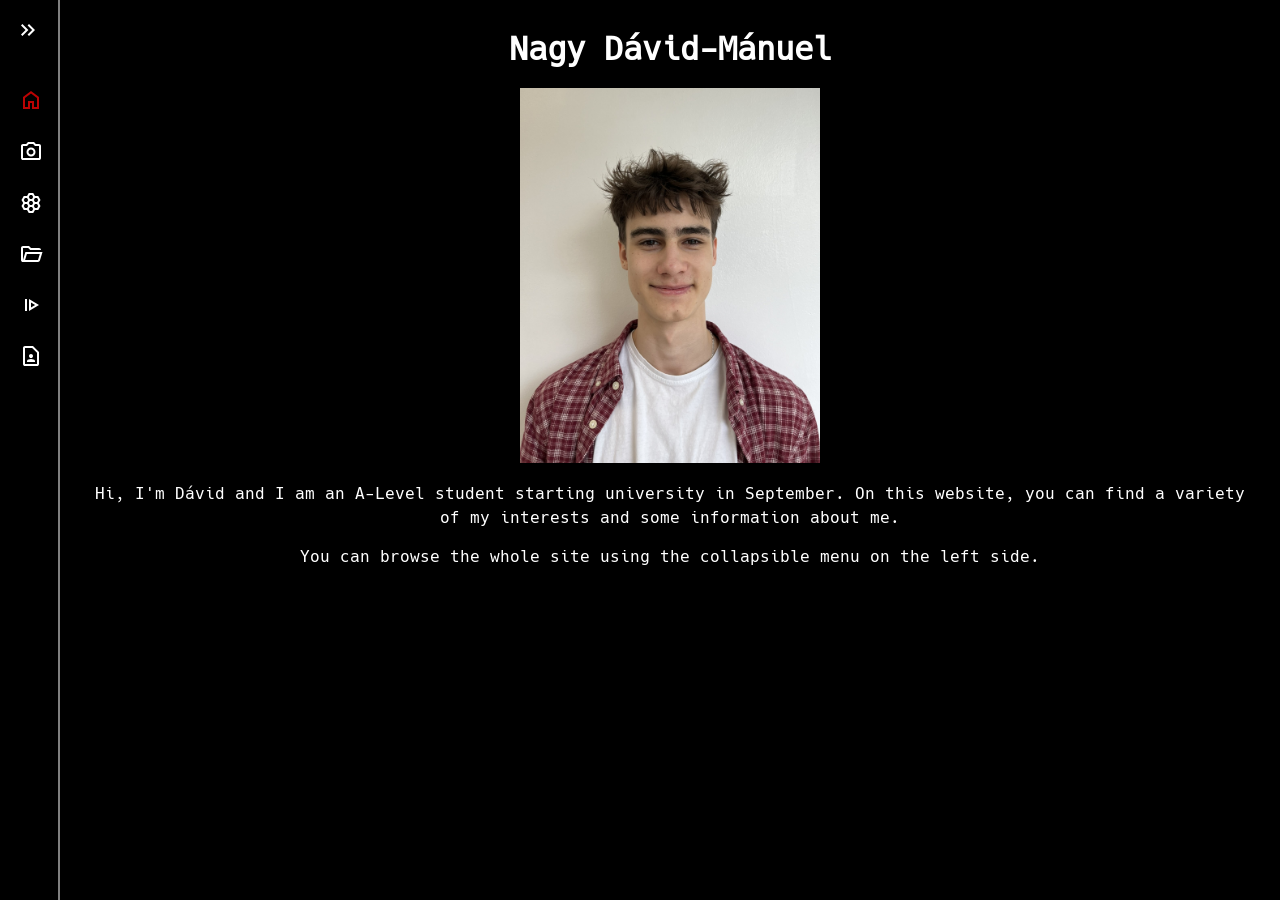
<file: index.html>
<!DOCTYPE html>
<html lang="en">

<head>
    <meta charset="UTF-8">
    <meta name="viewport" content="width=device-width, initial-scale=1.0">
    <title>Home</title>
    <link rel="stylesheet" href="style.css">
</head>

<body>
    <nav id="sidebar" class="close">
        <ul>
            <li>
                <span class="logo">NDM</span>
                <button onclick=toggleSidebar() id="toggle-btn" class="rotate">
                    <svg xmlns="http://www.w3.org/2000/svg" height="24px" viewBox="0 -960 960 960" width="24px"
                        fill="#e3e3e3">
                        <path
                            d="M440-240 200-480l240-240 56 56-183 184 183 184-56 56Zm264 0L464-480l240-240 56 56-183 184 183 184-56 56Z" />
                    </svg>
                </button>
            </li>

            <li class="active">
                <a href="index.html">
                    <svg xmlns="http://www.w3.org/2000/svg" height="24px" viewBox="0 -960 960 960" width="24px"
                        fill="#e3e3e3">
                        <path
                            d="M240-200h120v-240h240v240h120v-360L480-740 240-560v360Zm-80 80v-480l320-240 320 240v480H520v-240h-80v240H160Zm320-350Z" />
                    </svg>
                    <span>Home</span>
                </a>
            </li>
            <li>
                <a href="photography.html">
                    <svg xmlns="http://www.w3.org/2000/svg" height="24px" viewBox="0 -960 960 960" width="24px"
                        fill="#e3e3e3">
                        <path
                            d="M480-260q75 0 127.5-52.5T660-440q0-75-52.5-127.5T480-620q-75 0-127.5 52.5T300-440q0 75 52.5 127.5T480-260Zm0-80q-42 0-71-29t-29-71q0-42 29-71t71-29q42 0 71 29t29 71q0 42-29 71t-71 29ZM160-120q-33 0-56.5-23.5T80-200v-480q0-33 23.5-56.5T160-760h126l74-80h240l74 80h126q33 0 56.5 23.5T880-680v480q0 33-23.5 56.5T800-120H160Zm0-80h640v-480H638l-73-80H395l-73 80H160v480Zm320-240Z" />
                    </svg>
                    <span>Photography</span>
                </a>
            </li>
            <li>
                <a href="thehive.html">
                    <svg xmlns="http://www.w3.org/2000/svg" height="24px" viewBox="0 -960 960 960" width="24px" fill="#000000"><path d="m390-80-68-120H190l-90-160 68-120-68-120 90-160h132l68-120h180l68 120h132l90 160-68 120 68 120-90 160H638L570-80H390Zm248-440h86l44-80-44-80h-86l-45 80 45 80ZM438-400h84l45-80-45-80h-84l-45 80 45 80Zm0-240h84l46-81-45-79h-86l-45 79 46 81ZM237-520h85l45-80-45-80h-85l-45 80 45 80Zm0 240h85l45-80-45-80h-86l-44 80 45 80Zm200 120h86l45-79-46-81h-84l-46 81 45 79Zm201-120h85l45-80-45-80h-85l-45 80 45 80Z"/></svg>
                    <span>theHive.iso</span>
                </a>
            </li>
            <!-- <li>

                <button class="dropdown-btn" onclick=toggleSubMenu(this)>
                    <svg xmlns="http://www.w3.org/2000/svg" height="24px" viewBox="0 -960 960 960" width="24px"
                        fill="#e3e3e3">
                        <path
                            d="M480-260q75 0 127.5-52.5T660-440q0-75-52.5-127.5T480-620q-75 0-127.5 52.5T300-440q0 75 52.5 127.5T480-260Zm0-80q-42 0-71-29t-29-71q0-42 29-71t71-29q42 0 71 29t29 71q0 42-29 71t-71 29ZM160-120q-33 0-56.5-23.5T80-200v-480q0-33 23.5-56.5T160-760h126l74-80h240l74 80h126q33 0 56.5 23.5T880-680v480q0 33-23.5 56.5T800-120H160Zm0-80h640v-480H638l-73-80H395l-73 80H160v480Zm320-240Z" />
                    </svg>
                    <span>Photography</span>
                    <svg xmlns="http://www.w3.org/2000/svg" height="24px" viewBox="0 -960 960 960" width="24px"
                        fill="#e3e3e3">
                        <path d="M480-344 240-584l56-56 184 184 184-184 56 56-240 240Z" />
                    </svg>
                </button>
                <ul class="sub-menu">
                    <div>
                        <li>
                            <a href="photography.html">Personal photography</a>
                        </li>
                        <li>
                            <a href="upcoming.html">Upcoming</a>
                        </li>
                    </div>
                </ul>
            </li> -->
            <li>
                <a href="projects.html">
                    <svg xmlns="http://www.w3.org/2000/svg" height="24px" viewBox="0 -960 960 960" width="24px"
                        fill="#e3e3e3">
                        <path
                            d="M160-160q-33 0-56.5-23.5T80-240v-480q0-33 23.5-56.5T160-800h240l80 80h320q33 0 56.5 23.5T880-640H447l-80-80H160v480l96-320h684L837-217q-8 26-29.5 41.5T760-160H160Zm84-80h516l72-240H316l-72 240Zm0 0 72-240-72 240Zm-84-400v-80 80Z" />
                    </svg>
                    <span>Projects</span>
                </a>
            </li>
            <li>
                <a href="cv.html">
                    <svg xmlns="http://www.w3.org/2000/svg" height="24px" viewBox="0 -960 960 960" width="24px"
                        fill="#e3e3e3">
                        <path
                            d="M240-240v-480h80v480h-80Zm160 0 400-240-400-240v480Zm80-141v-198l165 99-165 99Zm0-99Z" />
                    </svg>
                    <span>CV</span>
                </a>
            </li>
            <li>
                <a href="contact.html">
                    <svg xmlns="http://www.w3.org/2000/svg" height="24px" viewBox="0 -960 960 960" width="24px"
                        fill="#e3e3e3">
                        <path
                            d="M480-400q33 0 56.5-23.5T560-480q0-33-23.5-56.5T480-560q-33 0-56.5 23.5T400-480q0 33 23.5 56.5T480-400ZM320-240h320v-23q0-24-13-44t-36-30q-26-11-53.5-17t-57.5-6q-30 0-57.5 6T369-337q-23 10-36 30t-13 44v23ZM720-80H240q-33 0-56.5-23.5T160-160v-640q0-33 23.5-56.5T240-880h320l240 240v480q0 33-23.5 56.5T720-80Zm0-80v-446L526-800H240v640h480Zm-480 0v-640 640Z" />
                    </svg>
                    <span>Contact</span>
                </a>
            </li>
        </ul>
    </nav>
    <main id="homeMain">
        
        <h1>Nagy Dávid-Mánuel</h1>

        <img id="headshot" src="photos/headshot.JPEG" alt="A photo of me">

        <p>Hi, I'm Dávid and I am an A-Level student starting university in September. On this website, you can find a variety of my interests and some information about me.</p>
        <p>You can browse the whole site using the collapsible menu on the left side.</p>

    </main>
</body>
<script type="text/javascript" src="script.js" defer>

</script>

</html>
</file>
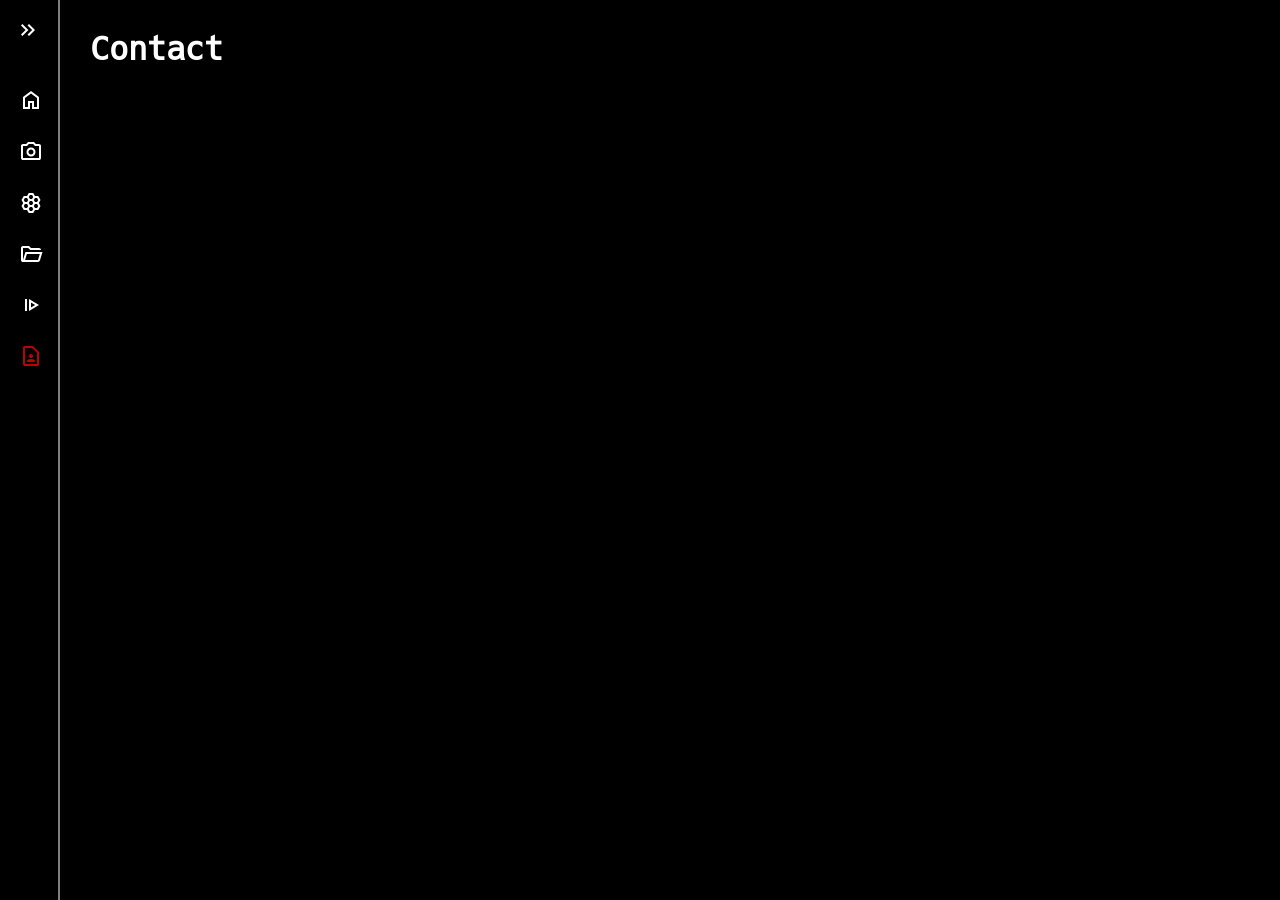
<file: contact.html>
<!DOCTYPE html>
<html lang="en">
<head>
    <meta charset="UTF-8">
    <meta name="viewport" content="width=device-width, initial-scale=1.0">
    <title>Contact</title>
    <link rel="stylesheet" href="style.css">
</head>
<body>
    <nav id="sidebar" class="close">
        <ul>
            <li>
                <span class="logo">NDM</span>
                <button onclick=toggleSidebar() id="toggle-btn" class="rotate">
                    <svg xmlns="http://www.w3.org/2000/svg" height="24px" viewBox="0 -960 960 960" width="24px"
                        fill="#e3e3e3">
                        <path
                            d="M440-240 200-480l240-240 56 56-183 184 183 184-56 56Zm264 0L464-480l240-240 56 56-183 184 183 184-56 56Z" />
                    </svg>
                </button>
            </li>

            <li>
                <a href="index.html">
                    <svg xmlns="http://www.w3.org/2000/svg" height="24px" viewBox="0 -960 960 960" width="24px"
                        fill="#e3e3e3">
                        <path
                            d="M240-200h120v-240h240v240h120v-360L480-740 240-560v360Zm-80 80v-480l320-240 320 240v480H520v-240h-80v240H160Zm320-350Z" />
                    </svg>
                    <span>Home</span>
                </a>
            </li>
            <li>
                <a href="photography.html">
                    <svg xmlns="http://www.w3.org/2000/svg" height="24px" viewBox="0 -960 960 960" width="24px"
                        fill="#e3e3e3">
                        <path
                            d="M480-260q75 0 127.5-52.5T660-440q0-75-52.5-127.5T480-620q-75 0-127.5 52.5T300-440q0 75 52.5 127.5T480-260Zm0-80q-42 0-71-29t-29-71q0-42 29-71t71-29q42 0 71 29t29 71q0 42-29 71t-71 29ZM160-120q-33 0-56.5-23.5T80-200v-480q0-33 23.5-56.5T160-760h126l74-80h240l74 80h126q33 0 56.5 23.5T880-680v480q0 33-23.5 56.5T800-120H160Zm0-80h640v-480H638l-73-80H395l-73 80H160v480Zm320-240Z" />
                    </svg>
                    <span>Photography</span>
                </a>
            </li>
            <li>
                <a href="thehive.html">
                    <svg xmlns="http://www.w3.org/2000/svg" height="24px" viewBox="0 -960 960 960" width="24px" fill="#000000"><path d="m390-80-68-120H190l-90-160 68-120-68-120 90-160h132l68-120h180l68 120h132l90 160-68 120 68 120-90 160H638L570-80H390Zm248-440h86l44-80-44-80h-86l-45 80 45 80ZM438-400h84l45-80-45-80h-84l-45 80 45 80Zm0-240h84l46-81-45-79h-86l-45 79 46 81ZM237-520h85l45-80-45-80h-85l-45 80 45 80Zm0 240h85l45-80-45-80h-86l-44 80 45 80Zm200 120h86l45-79-46-81h-84l-46 81 45 79Zm201-120h85l45-80-45-80h-85l-45 80 45 80Z"/></svg>
                    <span>theHive.iso</span>
                </a>
            </li>
            <!-- <li>

                <button class="dropdown-btn" onclick=toggleSubMenu(this)>
                    <svg xmlns="http://www.w3.org/2000/svg" height="24px" viewBox="0 -960 960 960" width="24px"
                        fill="#e3e3e3">
                        <path
                            d="M480-260q75 0 127.5-52.5T660-440q0-75-52.5-127.5T480-620q-75 0-127.5 52.5T300-440q0 75 52.5 127.5T480-260Zm0-80q-42 0-71-29t-29-71q0-42 29-71t71-29q42 0 71 29t29 71q0 42-29 71t-71 29ZM160-120q-33 0-56.5-23.5T80-200v-480q0-33 23.5-56.5T160-760h126l74-80h240l74 80h126q33 0 56.5 23.5T880-680v480q0 33-23.5 56.5T800-120H160Zm0-80h640v-480H638l-73-80H395l-73 80H160v480Zm320-240Z" />
                    </svg>
                    <span>Photography</span>
                    <svg xmlns="http://www.w3.org/2000/svg" height="24px" viewBox="0 -960 960 960" width="24px"
                        fill="#e3e3e3">
                        <path d="M480-344 240-584l56-56 184 184 184-184 56 56-240 240Z" />
                    </svg>
                </button>
                <ul class="sub-menu">
                    <div>
                        <li>
                            <a href="photography.html">Personal photography</a>
                        </li>
                        <li>
                            <a href="upcoming.html">Upcoming</a>
                        </li>
                    </div>
                </ul>
            </li> -->
            <li>
                <a href="projects.html">
                    <svg xmlns="http://www.w3.org/2000/svg" height="24px" viewBox="0 -960 960 960" width="24px"
                        fill="#e3e3e3">
                        <path
                            d="M160-160q-33 0-56.5-23.5T80-240v-480q0-33 23.5-56.5T160-800h240l80 80h320q33 0 56.5 23.5T880-640H447l-80-80H160v480l96-320h684L837-217q-8 26-29.5 41.5T760-160H160Zm84-80h516l72-240H316l-72 240Zm0 0 72-240-72 240Zm-84-400v-80 80Z" />
                    </svg>
                    <span>Projects</span>
                </a>
            </li>
            <li>
                <a href="cv.html">
                    <svg xmlns="http://www.w3.org/2000/svg" height="24px" viewBox="0 -960 960 960" width="24px"
                        fill="#e3e3e3">
                        <path
                            d="M240-240v-480h80v480h-80Zm160 0 400-240-400-240v480Zm80-141v-198l165 99-165 99Zm0-99Z" />
                    </svg>
                    <span>CV</span>
                </a>
            </li>
            <li class="active">
                <a href="contact.html">
                    <svg xmlns="http://www.w3.org/2000/svg" height="24px" viewBox="0 -960 960 960" width="24px"
                        fill="#e3e3e3">
                        <path
                            d="M480-400q33 0 56.5-23.5T560-480q0-33-23.5-56.5T480-560q-33 0-56.5 23.5T400-480q0 33 23.5 56.5T480-400ZM320-240h320v-23q0-24-13-44t-36-30q-26-11-53.5-17t-57.5-6q-30 0-57.5 6T369-337q-23 10-36 30t-13 44v23ZM720-80H240q-33 0-56.5-23.5T160-160v-640q0-33 23.5-56.5T240-880h320l240 240v480q0 33-23.5 56.5T720-80Zm0-80v-446L526-800H240v640h480Zm-480 0v-640 640Z" />
                    </svg>
                    <span>Contact</span>
                </a>
            </li>
        </ul>
    </nav>

    <main>
        <h1>Contact</h1>

        


    </main>
</body>
<script type="text/javascript" src="script.js" defer>

</script>
</html>
</file>
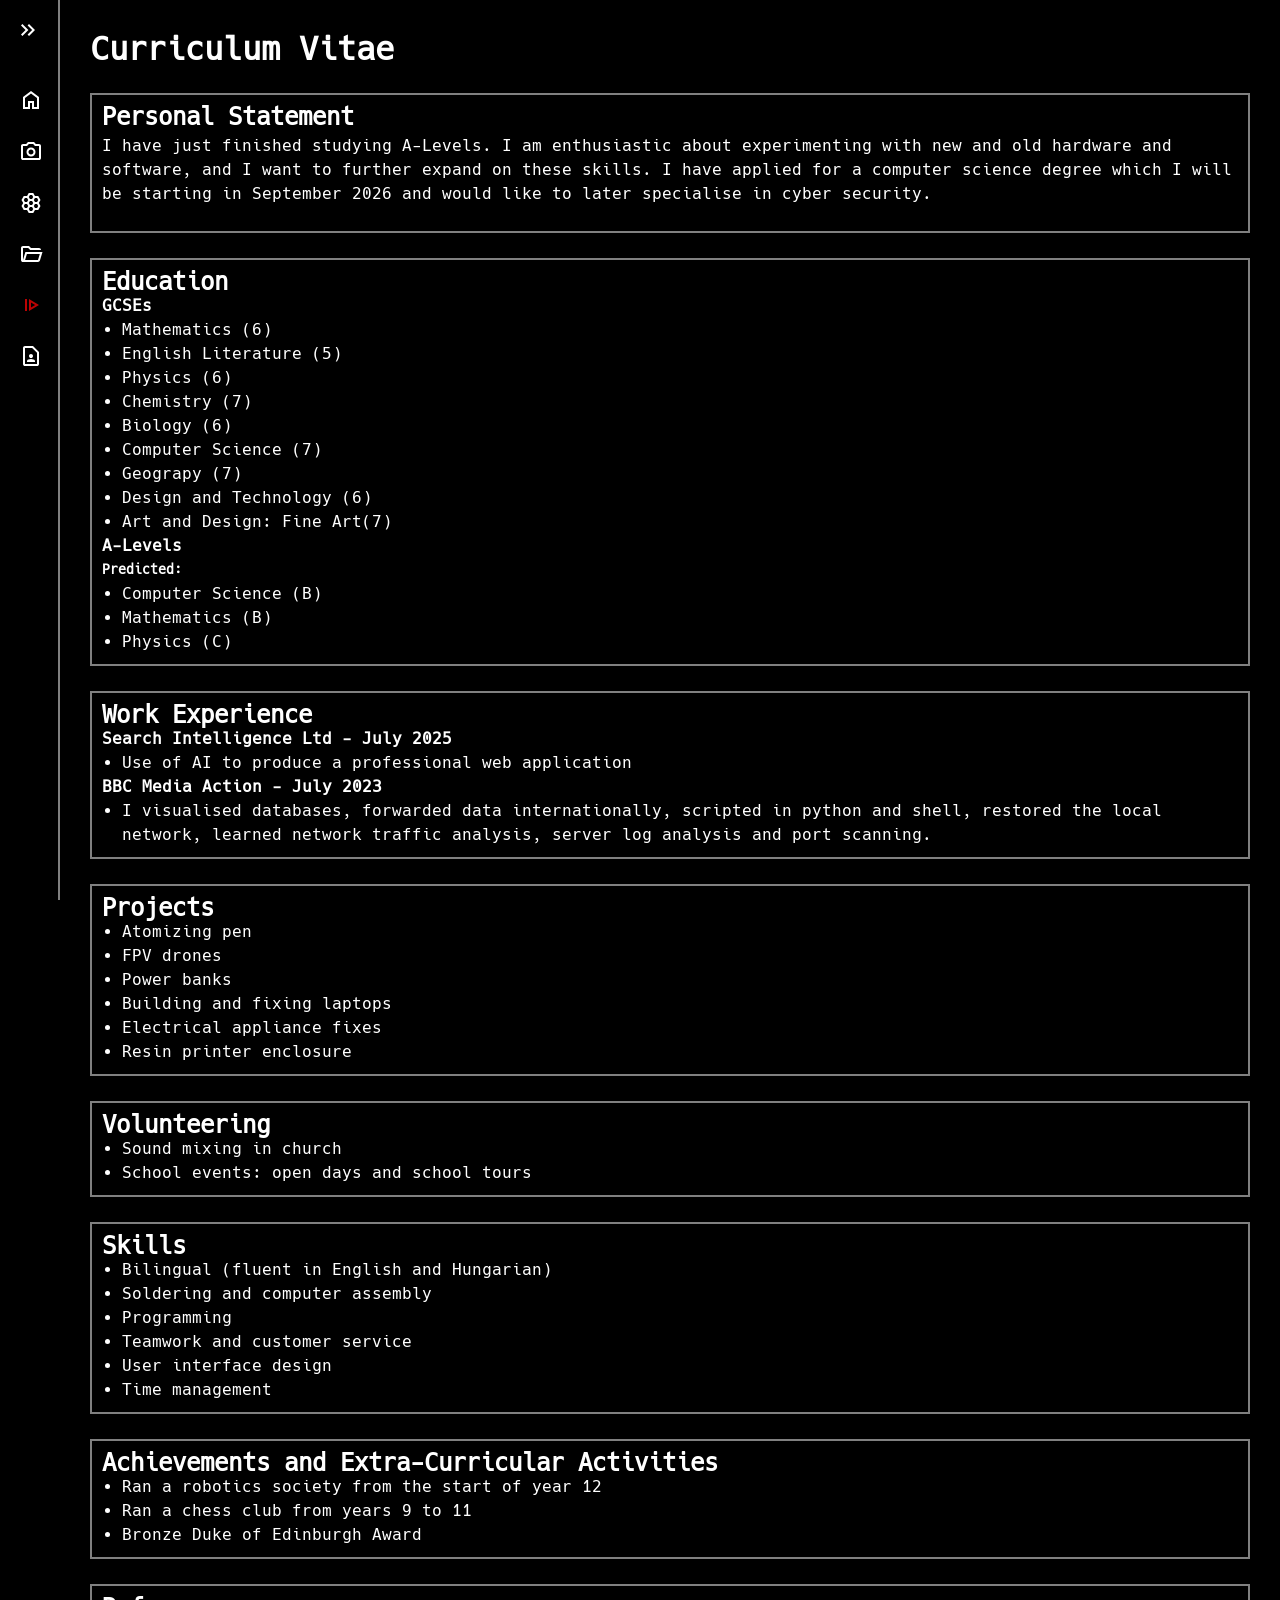
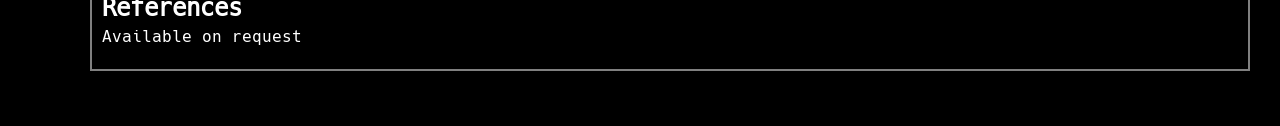
<file: cv.html>
<!DOCTYPE html>
<html lang="en">
<head>
    <meta charset="UTF-8">
    <meta name="viewport" content="width=device-width, initial-scale=1.0">
    <title>CV</title>
    <link rel="stylesheet" href="style.css">
</head>
<body>
    <nav id="sidebar" class="close">
        <ul>
            <li>
                <span class="logo">NDM</span>
                <button onclick=toggleSidebar() id="toggle-btn" class="rotate">
                    <svg xmlns="http://www.w3.org/2000/svg" height="24px" viewBox="0 -960 960 960" width="24px"
                        fill="#e3e3e3">
                        <path
                            d="M440-240 200-480l240-240 56 56-183 184 183 184-56 56Zm264 0L464-480l240-240 56 56-183 184 183 184-56 56Z" />
                    </svg>
                </button>
            </li>

            <li>
                <a href="index.html">
                    <svg xmlns="http://www.w3.org/2000/svg" height="24px" viewBox="0 -960 960 960" width="24px"
                        fill="#e3e3e3">
                        <path
                            d="M240-200h120v-240h240v240h120v-360L480-740 240-560v360Zm-80 80v-480l320-240 320 240v480H520v-240h-80v240H160Zm320-350Z" />
                    </svg>
                    <span>Home</span>
                </a>
            </li>
            <li>
                <a href="photography.html">
                    <svg xmlns="http://www.w3.org/2000/svg" height="24px" viewBox="0 -960 960 960" width="24px"
                        fill="#e3e3e3">
                        <path
                            d="M480-260q75 0 127.5-52.5T660-440q0-75-52.5-127.5T480-620q-75 0-127.5 52.5T300-440q0 75 52.5 127.5T480-260Zm0-80q-42 0-71-29t-29-71q0-42 29-71t71-29q42 0 71 29t29 71q0 42-29 71t-71 29ZM160-120q-33 0-56.5-23.5T80-200v-480q0-33 23.5-56.5T160-760h126l74-80h240l74 80h126q33 0 56.5 23.5T880-680v480q0 33-23.5 56.5T800-120H160Zm0-80h640v-480H638l-73-80H395l-73 80H160v480Zm320-240Z" />
                    </svg>
                    <span>Photography</span>
                </a>
            </li>
            <li>
                <a href="thehive.html">
                    <svg xmlns="http://www.w3.org/2000/svg" height="24px" viewBox="0 -960 960 960" width="24px" fill="#000000"><path d="m390-80-68-120H190l-90-160 68-120-68-120 90-160h132l68-120h180l68 120h132l90 160-68 120 68 120-90 160H638L570-80H390Zm248-440h86l44-80-44-80h-86l-45 80 45 80ZM438-400h84l45-80-45-80h-84l-45 80 45 80Zm0-240h84l46-81-45-79h-86l-45 79 46 81ZM237-520h85l45-80-45-80h-85l-45 80 45 80Zm0 240h85l45-80-45-80h-86l-44 80 45 80Zm200 120h86l45-79-46-81h-84l-46 81 45 79Zm201-120h85l45-80-45-80h-85l-45 80 45 80Z"/></svg>
                    <span>theHive.iso</span>
                </a>
            </li>
            <!-- <li>

                <button class="dropdown-btn" onclick=toggleSubMenu(this)>
                    <svg xmlns="http://www.w3.org/2000/svg" height="24px" viewBox="0 -960 960 960" width="24px"
                        fill="#e3e3e3">
                        <path
                            d="M480-260q75 0 127.5-52.5T660-440q0-75-52.5-127.5T480-620q-75 0-127.5 52.5T300-440q0 75 52.5 127.5T480-260Zm0-80q-42 0-71-29t-29-71q0-42 29-71t71-29q42 0 71 29t29 71q0 42-29 71t-71 29ZM160-120q-33 0-56.5-23.5T80-200v-480q0-33 23.5-56.5T160-760h126l74-80h240l74 80h126q33 0 56.5 23.5T880-680v480q0 33-23.5 56.5T800-120H160Zm0-80h640v-480H638l-73-80H395l-73 80H160v480Zm320-240Z" />
                    </svg>
                    <span>Photography</span>
                    <svg xmlns="http://www.w3.org/2000/svg" height="24px" viewBox="0 -960 960 960" width="24px"
                        fill="#e3e3e3">
                        <path d="M480-344 240-584l56-56 184 184 184-184 56 56-240 240Z" />
                    </svg>
                </button>
                <ul class="sub-menu">
                    <div>
                        <li>
                            <a href="photography.html">Personal photography</a>
                        </li>
                        <li>
                            <a href="upcoming.html">Upcoming</a>
                        </li>
                    </div>
                </ul>
            </li> -->
            <li>
                <a href="projects.html">
                    <svg xmlns="http://www.w3.org/2000/svg" height="24px" viewBox="0 -960 960 960" width="24px"
                        fill="#e3e3e3">
                        <path
                            d="M160-160q-33 0-56.5-23.5T80-240v-480q0-33 23.5-56.5T160-800h240l80 80h320q33 0 56.5 23.5T880-640H447l-80-80H160v480l96-320h684L837-217q-8 26-29.5 41.5T760-160H160Zm84-80h516l72-240H316l-72 240Zm0 0 72-240-72 240Zm-84-400v-80 80Z" />
                    </svg>
                    <span>Projects</span>
                </a>
            </li>
            <li class="active">
                <a href="cv.html">
                    <svg xmlns="http://www.w3.org/2000/svg" height="24px" viewBox="0 -960 960 960" width="24px"
                        fill="#e3e3e3">
                        <path
                            d="M240-240v-480h80v480h-80Zm160 0 400-240-400-240v480Zm80-141v-198l165 99-165 99Zm0-99Z" />
                    </svg>
                    <span>CV</span>
                </a>
            </li>
            <li>
                <a href="contact.html">
                    <svg xmlns="http://www.w3.org/2000/svg" height="24px" viewBox="0 -960 960 960" width="24px"
                        fill="#e3e3e3">
                        <path
                            d="M480-400q33 0 56.5-23.5T560-480q0-33-23.5-56.5T480-560q-33 0-56.5 23.5T400-480q0 33 23.5 56.5T480-400ZM320-240h320v-23q0-24-13-44t-36-30q-26-11-53.5-17t-57.5-6q-30 0-57.5 6T369-337q-23 10-36 30t-13 44v23ZM720-80H240q-33 0-56.5-23.5T160-160v-640q0-33 23.5-56.5T240-880h320l240 240v480q0 33-23.5 56.5T720-80Zm0-80v-446L526-800H240v640h480Zm-480 0v-640 640Z" />
                    </svg>
                    <span>Contact</span>
                </a>
            </li>
        </ul>
    </nav>
    <main>
        <h1>Curriculum Vitae</h1>

        <div id="personalStatement" class="container">
        <h2>Personal Statement</h2>
        <p>I have just finished studying A-Levels. I am enthusiastic about experimenting with new and old hardware and software, and I want to further expand on these skills. I have applied for a computer science degree which I will be starting in September 2026 and would like to later specialise in cyber security.</p>
        </div>

        <div id="education" class="container">
        <h2>Education</h2>

        <h4>GCSEs</h4>
        <ul>
            <li>Mathematics (6)</li>
            <li>English Literature (5)</li>
            <li>Physics (6)</li>
            <li>Chemistry (7)</li>
            <li>Biology (6)</li>
            <li>Computer Science (7)</li>
            <li>Geograpy (7)</li>
            <li>Design and Technology (6)</li>
            <li>Art and Design: Fine Art(7)</li>
        </ul>

        <h4>A-Levels</h4>
        <h5>Predicted:</h5>
        <ul>
            <li>Computer Science (B)</li>
            <li>Mathematics (B)</li>
            <li>Physics (C)</li>
        </ul>

        </div>

        <div id="workExperience" class="container">

        <h2>Work Experience</h2>

        <h4>Search Intelligence Ltd - July 2025</h4>
        <ul>
            <li>Use of AI to produce a professional web application</li>
        </ul>

        <h4>BBC Media Action - July 2023</h4>
        <ul>
            <li>I visualised databases, forwarded data internationally, scripted in python and shell, restored the local network, learned network traffic analysis, server log analysis and port scanning.</li>
        </ul>

        </div>
        
        <div id="projects" class="container">
        <h2>Projects</h2>
        <ul>
            <li>Atomizing pen</li>
            <li>FPV drones</li>
            <li>Power banks</li>
            <li>Building and fixing laptops</li>
            <li>Electrical appliance fixes</li>
            <li>Resin printer enclosure</li>
        </ul>
        </div>

        <div id="volunteering" class="container">
        <h2>Volunteering</h2>
        <ul>
            <li>Sound mixing in church</li>
            <li>School events: open days and school tours</li>
        </ul>
        </div>

        <div id="skills" class="container">
        <h2>Skills</h2>
        <ul>
            <li>Bilingual (fluent in English and Hungarian)</li>
            <li>Soldering and computer assembly</li>
            <li>Programming</li>
            <li>Teamwork and customer service</li>
            <li>User interface design</li>
            <li>Time management</li>
        </ul>
        </div>

        <div id="achievements" class="container">
        <h2>Achievements and Extra-Curricular Activities</h2>
        <ul>
            <li>Ran a robotics society from the start of year 12</li>
            <li>Ran a chess club from years 9 to 11</li>
            <li>Bronze Duke of Edinburgh Award</li>
        </ul>
        </div>

        <div id="references" class="container">
        <h2>References</h2>
        <p>Available on request</p>
        </div>
    </main>
</body>
<script type="text/javascript" src="script.js" defer>

</script>
</html>
</file>
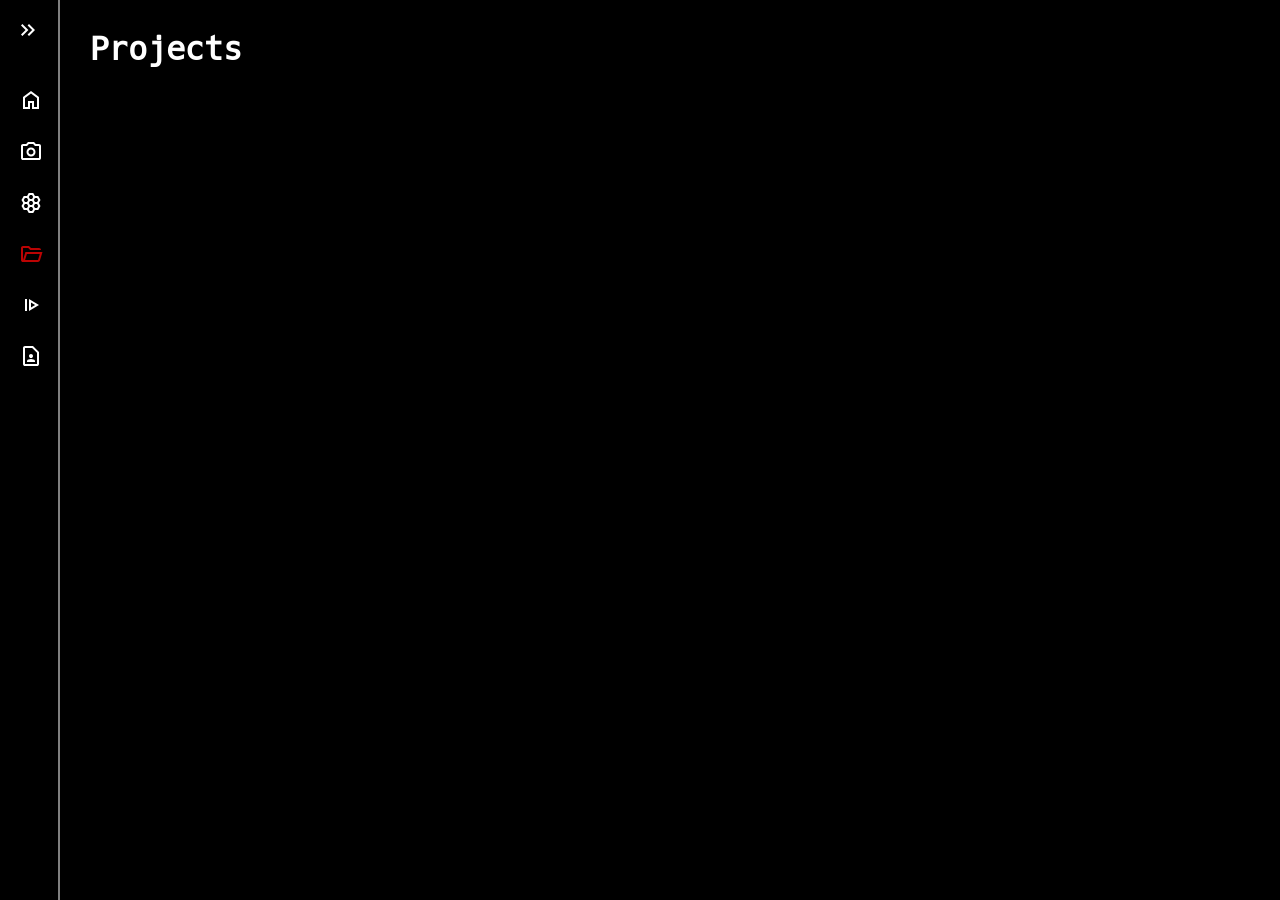
<file: projects.html>
<!DOCTYPE html>
<html lang="en">
<head>
    <meta charset="UTF-8">
    <meta name="viewport" content="width=device-width, initial-scale=1.0">
    <title>Projects</title>
    <link rel="stylesheet" href="style.css">
</head>
<body>
    <nav id="sidebar" class="close">
        <ul>
            <li>
                <span class="logo">NDM</span>
                <button onclick=toggleSidebar() id="toggle-btn" class="rotate">
                    <svg xmlns="http://www.w3.org/2000/svg" height="24px" viewBox="0 -960 960 960" width="24px"
                        fill="#e3e3e3">
                        <path
                            d="M440-240 200-480l240-240 56 56-183 184 183 184-56 56Zm264 0L464-480l240-240 56 56-183 184 183 184-56 56Z" />
                    </svg>
                </button>
            </li>

            <li>
                <a href="index.html">
                    <svg xmlns="http://www.w3.org/2000/svg" height="24px" viewBox="0 -960 960 960" width="24px"
                        fill="#e3e3e3">
                        <path
                            d="M240-200h120v-240h240v240h120v-360L480-740 240-560v360Zm-80 80v-480l320-240 320 240v480H520v-240h-80v240H160Zm320-350Z" />
                    </svg>
                    <span>Home</span>
                </a>
            </li>
            <li>
                <a href="photography.html">
                    <svg xmlns="http://www.w3.org/2000/svg" height="24px" viewBox="0 -960 960 960" width="24px"
                        fill="#e3e3e3">
                        <path
                            d="M480-260q75 0 127.5-52.5T660-440q0-75-52.5-127.5T480-620q-75 0-127.5 52.5T300-440q0 75 52.5 127.5T480-260Zm0-80q-42 0-71-29t-29-71q0-42 29-71t71-29q42 0 71 29t29 71q0 42-29 71t-71 29ZM160-120q-33 0-56.5-23.5T80-200v-480q0-33 23.5-56.5T160-760h126l74-80h240l74 80h126q33 0 56.5 23.5T880-680v480q0 33-23.5 56.5T800-120H160Zm0-80h640v-480H638l-73-80H395l-73 80H160v480Zm320-240Z" />
                    </svg>
                    <span>Photography</span>
                </a>
            </li>
            <li>
                <a href="thehive.html">
                    <svg xmlns="http://www.w3.org/2000/svg" height="24px" viewBox="0 -960 960 960" width="24px" fill="#000000"><path d="m390-80-68-120H190l-90-160 68-120-68-120 90-160h132l68-120h180l68 120h132l90 160-68 120 68 120-90 160H638L570-80H390Zm248-440h86l44-80-44-80h-86l-45 80 45 80ZM438-400h84l45-80-45-80h-84l-45 80 45 80Zm0-240h84l46-81-45-79h-86l-45 79 46 81ZM237-520h85l45-80-45-80h-85l-45 80 45 80Zm0 240h85l45-80-45-80h-86l-44 80 45 80Zm200 120h86l45-79-46-81h-84l-46 81 45 79Zm201-120h85l45-80-45-80h-85l-45 80 45 80Z"/></svg>
                    <span>theHive.iso</span>
                </a>
            </li>
            <!-- <li>

                <button class="dropdown-btn" onclick=toggleSubMenu(this)>
                    <svg xmlns="http://www.w3.org/2000/svg" height="24px" viewBox="0 -960 960 960" width="24px"
                        fill="#e3e3e3">
                        <path
                            d="M480-260q75 0 127.5-52.5T660-440q0-75-52.5-127.5T480-620q-75 0-127.5 52.5T300-440q0 75 52.5 127.5T480-260Zm0-80q-42 0-71-29t-29-71q0-42 29-71t71-29q42 0 71 29t29 71q0 42-29 71t-71 29ZM160-120q-33 0-56.5-23.5T80-200v-480q0-33 23.5-56.5T160-760h126l74-80h240l74 80h126q33 0 56.5 23.5T880-680v480q0 33-23.5 56.5T800-120H160Zm0-80h640v-480H638l-73-80H395l-73 80H160v480Zm320-240Z" />
                    </svg>
                    <span>Photography</span>
                    <svg xmlns="http://www.w3.org/2000/svg" height="24px" viewBox="0 -960 960 960" width="24px"
                        fill="#e3e3e3">
                        <path d="M480-344 240-584l56-56 184 184 184-184 56 56-240 240Z" />
                    </svg>
                </button>
                <ul class="sub-menu">
                    <div>
                        <li>
                            <a href="photography.html">Personal photography</a>
                        </li>
                        <li>
                            <a href="upcoming.html">Upcoming</a>
                        </li>
                    </div>
                </ul>
            </li> -->
            <li class="active">
                <a href="projects.html">
                    <svg xmlns="http://www.w3.org/2000/svg" height="24px" viewBox="0 -960 960 960" width="24px"
                        fill="#e3e3e3">
                        <path
                            d="M160-160q-33 0-56.5-23.5T80-240v-480q0-33 23.5-56.5T160-800h240l80 80h320q33 0 56.5 23.5T880-640H447l-80-80H160v480l96-320h684L837-217q-8 26-29.5 41.5T760-160H160Zm84-80h516l72-240H316l-72 240Zm0 0 72-240-72 240Zm-84-400v-80 80Z" />
                    </svg>
                    <span>Projects</span>
                </a>
            </li>
            <li>
                <a href="cv.html">
                    <svg xmlns="http://www.w3.org/2000/svg" height="24px" viewBox="0 -960 960 960" width="24px"
                        fill="#e3e3e3">
                        <path
                            d="M240-240v-480h80v480h-80Zm160 0 400-240-400-240v480Zm80-141v-198l165 99-165 99Zm0-99Z" />
                    </svg>
                    <span>CV</span>
                </a>
            </li>
            <li>
                <a href="contact.html">
                    <svg xmlns="http://www.w3.org/2000/svg" height="24px" viewBox="0 -960 960 960" width="24px"
                        fill="#e3e3e3">
                        <path
                            d="M480-400q33 0 56.5-23.5T560-480q0-33-23.5-56.5T480-560q-33 0-56.5 23.5T400-480q0 33 23.5 56.5T480-400ZM320-240h320v-23q0-24-13-44t-36-30q-26-11-53.5-17t-57.5-6q-30 0-57.5 6T369-337q-23 10-36 30t-13 44v23ZM720-80H240q-33 0-56.5-23.5T160-160v-640q0-33 23.5-56.5T240-880h320l240 240v480q0 33-23.5 56.5T720-80Zm0-80v-446L526-800H240v640h480Zm-480 0v-640 640Z" />
                    </svg>
                    <span>Contact</span>
                </a>
            </li>
        </ul>
    </nav>
    <main>
        <h1>Projects</h1>

        


    </main>
</body>
<script type="text/javascript" src="script.js" defer>

</script>
</html>
</file>
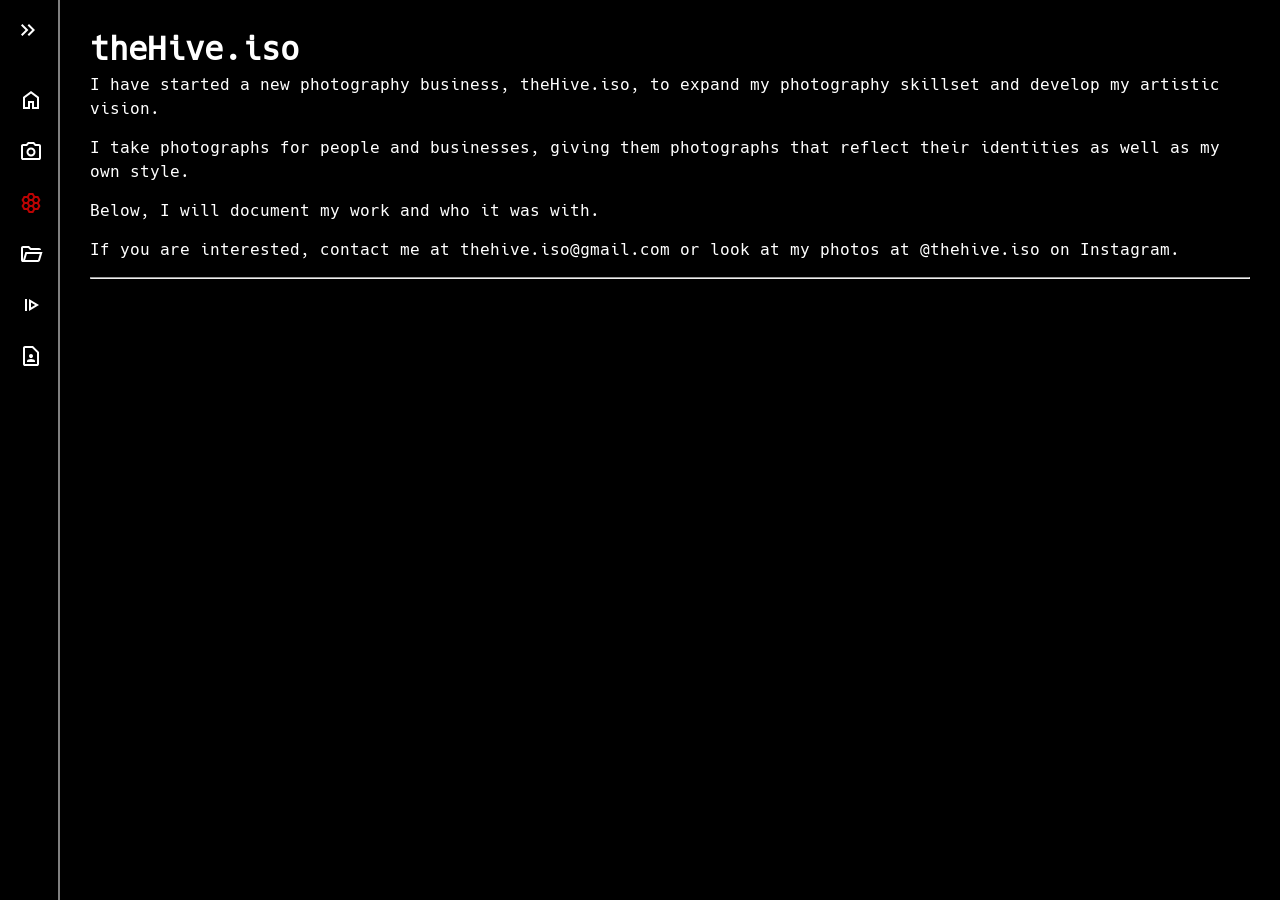
<file: thehive.html>
<!DOCTYPE html>
<html lang="en">

<head>
    <meta charset="UTF-8">
    <meta name="viewport" content="width=device-width, initial-scale=1.0">
    <title>Contact</title>
    <link rel="stylesheet" href="style.css">
</head>

<body>
    <nav id="sidebar" class="close">
        <ul>
            <li>
                <span class="logo">NDM</span>
                <button onclick=toggleSidebar() id="toggle-btn" class="rotate">
                    <svg xmlns="http://www.w3.org/2000/svg" height="24px" viewBox="0 -960 960 960" width="24px"
                        fill="#e3e3e3">
                        <path
                            d="M440-240 200-480l240-240 56 56-183 184 183 184-56 56Zm264 0L464-480l240-240 56 56-183 184 183 184-56 56Z" />
                    </svg>
                </button>
            </li>

            <li>
                <a href="index.html">
                    <svg xmlns="http://www.w3.org/2000/svg" height="24px" viewBox="0 -960 960 960" width="24px"
                        fill="#e3e3e3">
                        <path
                            d="M240-200h120v-240h240v240h120v-360L480-740 240-560v360Zm-80 80v-480l320-240 320 240v480H520v-240h-80v240H160Zm320-350Z" />
                    </svg>
                    <span>Home</span>
                </a>
            </li>
            <li>
                <a href="photography.html">
                    <svg xmlns="http://www.w3.org/2000/svg" height="24px" viewBox="0 -960 960 960" width="24px"
                        fill="#e3e3e3">
                        <path
                            d="M480-260q75 0 127.5-52.5T660-440q0-75-52.5-127.5T480-620q-75 0-127.5 52.5T300-440q0 75 52.5 127.5T480-260Zm0-80q-42 0-71-29t-29-71q0-42 29-71t71-29q42 0 71 29t29 71q0 42-29 71t-71 29ZM160-120q-33 0-56.5-23.5T80-200v-480q0-33 23.5-56.5T160-760h126l74-80h240l74 80h126q33 0 56.5 23.5T880-680v480q0 33-23.5 56.5T800-120H160Zm0-80h640v-480H638l-73-80H395l-73 80H160v480Zm320-240Z" />
                    </svg>
                    <span>Photography</span>
                </a>
            </li>
            <li class="active">
                <a href="thehive.html">
                    <svg xmlns="http://www.w3.org/2000/svg" height="24px" viewBox="0 -960 960 960" width="24px"
                        fill="#000000">
                        <path
                            d="m390-80-68-120H190l-90-160 68-120-68-120 90-160h132l68-120h180l68 120h132l90 160-68 120 68 120-90 160H638L570-80H390Zm248-440h86l44-80-44-80h-86l-45 80 45 80ZM438-400h84l45-80-45-80h-84l-45 80 45 80Zm0-240h84l46-81-45-79h-86l-45 79 46 81ZM237-520h85l45-80-45-80h-85l-45 80 45 80Zm0 240h85l45-80-45-80h-86l-44 80 45 80Zm200 120h86l45-79-46-81h-84l-46 81 45 79Zm201-120h85l45-80-45-80h-85l-45 80 45 80Z" />
                    </svg>
                    <span>theHive.iso</span>
                </a>
            </li>
            <!-- <li>

                <button class="dropdown-btn" onclick=toggleSubMenu(this)>
                    <svg xmlns="http://www.w3.org/2000/svg" height="24px" viewBox="0 -960 960 960" width="24px"
                        fill="#e3e3e3">
                        <path
                            d="M480-260q75 0 127.5-52.5T660-440q0-75-52.5-127.5T480-620q-75 0-127.5 52.5T300-440q0 75 52.5 127.5T480-260Zm0-80q-42 0-71-29t-29-71q0-42 29-71t71-29q42 0 71 29t29 71q0 42-29 71t-71 29ZM160-120q-33 0-56.5-23.5T80-200v-480q0-33 23.5-56.5T160-760h126l74-80h240l74 80h126q33 0 56.5 23.5T880-680v480q0 33-23.5 56.5T800-120H160Zm0-80h640v-480H638l-73-80H395l-73 80H160v480Zm320-240Z" />
                    </svg>
                    <span>Photography</span>
                    <svg xmlns="http://www.w3.org/2000/svg" height="24px" viewBox="0 -960 960 960" width="24px"
                        fill="#e3e3e3">
                        <path d="M480-344 240-584l56-56 184 184 184-184 56 56-240 240Z" />
                    </svg>
                </button>
                <ul class="sub-menu">
                    <div>
                        <li>
                            <a href="photography.html">Personal photography</a>
                        </li>
                        <li>
                            <a href="upcoming.html">Upcoming</a>
                        </li>
                    </div>
                </ul>
            </li> -->
            <li>
                <a href="projects.html">
                    <svg xmlns="http://www.w3.org/2000/svg" height="24px" viewBox="0 -960 960 960" width="24px"
                        fill="#e3e3e3">
                        <path
                            d="M160-160q-33 0-56.5-23.5T80-240v-480q0-33 23.5-56.5T160-800h240l80 80h320q33 0 56.5 23.5T880-640H447l-80-80H160v480l96-320h684L837-217q-8 26-29.5 41.5T760-160H160Zm84-80h516l72-240H316l-72 240Zm0 0 72-240-72 240Zm-84-400v-80 80Z" />
                    </svg>
                    <span>Projects</span>
                </a>
            </li>
            <li>
                <a href="cv.html">
                    <svg xmlns="http://www.w3.org/2000/svg" height="24px" viewBox="0 -960 960 960" width="24px"
                        fill="#e3e3e3">
                        <path
                            d="M240-240v-480h80v480h-80Zm160 0 400-240-400-240v480Zm80-141v-198l165 99-165 99Zm0-99Z" />
                    </svg>
                    <span>CV</span>
                </a>
            </li>
            <li>
                <a href="contact.html">
                    <svg xmlns="http://www.w3.org/2000/svg" height="24px" viewBox="0 -960 960 960" width="24px"
                        fill="#e3e3e3">
                        <path
                            d="M480-400q33 0 56.5-23.5T560-480q0-33-23.5-56.5T480-560q-33 0-56.5 23.5T400-480q0 33 23.5 56.5T480-400ZM320-240h320v-23q0-24-13-44t-36-30q-26-11-53.5-17t-57.5-6q-30 0-57.5 6T369-337q-23 10-36 30t-13 44v23ZM720-80H240q-33 0-56.5-23.5T160-160v-640q0-33 23.5-56.5T240-880h320l240 240v480q0 33-23.5 56.5T720-80Zm0-80v-446L526-800H240v640h480Zm-480 0v-640 640Z" />
                    </svg>
                    <span>Contact</span>
                </a>
            </li>
        </ul>
    </nav>
    <main>
        <h1>theHive.iso</h1>
        <p>I have started a new photography business, theHive.iso, to expand my photography skillset and develop my
            artistic vision.</p>

        <p>I take photographs for people and businesses, giving them photographs that reflect their identities as well
            as my own style.</p>

        <p>Below, I will document my work and who it was with.</p>

        <p>If you are interested, contact me at thehive.iso@gmail.com or look at my photos at @thehive.iso on Instagram.
        </p>

        <hr>

        <!-- <h3>Imogen Flight</h3>
        <u>APRIL 2025</u>
        <p>For Imogen, I took some portrait photos, as shown below. I enjoyed taking photographs within nature and
            experimenting with using items like flowers to create a natural backdrop.</p> -->

    </main>
</body>
<script type="text/javascript" src="script.js" defer>

</script>

</html>
</file>
<file: style.css>
@import url("https://www.nerdfonts.com/assets/css/webfont.css");

:root{
    --bg-color: black;
    --line-color: grey;
    --text-color: white;
    --secondary-text-color: rgb(78, 76, 76);

    /* --accent-color: rgb(89, 18, 205);
    --hover-color: rgb(172, 141, 221); */

    --accent-color: rgb(187, 3, 3);
    --hover-color: rgb(81, 80, 80);

}

* {
    margin: 0;
    padding: 0;
}

html {
    font-family: Hack;
    line-height: 1.5rem;
}

body {
    min-height: 100vh;
    min-height: 100dvh;
    background-color: var(--bg-color);
    color: var(--text-color);
    display: grid;
    grid-template-columns:auto 1fr;
}

main {
    padding: min(30px, 7%)
}

main p{
    margin-top: 5px;
    margin-bottom: 15px;
}

#sidebar {
    box-sizing: border-box;
    height: 100vh;
    width: 250px;
    padding: 5px 1em;
    background-color: var(--bg-color);
    border-right: 2px solid var(--line-color);
    position: sticky;
    top: 0;
    align-self: start;
    transition: 300ms ease-in-out;
    overflow: hidden;
    /* text-wrap: nowrap; */
}

#sidebar.close{
    padding: 5px;
    width: 60px;
}

#sidebar ul {
    list-style: none;
}

#sidebar > ul > li:first-child {
    display: flex;
    justify-content: flex-end;
    margin-bottom: 16px;
    .logo {
        font-weight: 600;
    }
}

#sidebar ul li.active a{
    color: var(--accent-color);
    svg {
        fill: var(--accent-color);
    }
}



#photoGrid {
    display: grid;
    grid-template-columns: 1fr 1fr 1fr;
    gap: 12px;
}

#sidebar a, #sidebar .dropdown-btn, #sidebar .logo {
    /* border-radius: .5em; */
    padding: 0.85em;
    text-decoration: none;
    color: var(--text-color);
    display: flex;
    align-items: center;
    gap: 1em;
}

.dropdown-btn {
    width: 100%;
    text-align: left;
    background: none;
    border: none;
    font: inherit;
    cursor: pointer;
}

#sidebar svg{
    flex-shrink: 0;
    fill: var(--text-color);
}

#sidebar a span, #sidebar .dropdown-btn span {
    flex-grow: 1;
}


#sidebar a:hover, #sidebar .dropdown-btn:hover{
    background-color: var(--hover-color);
}

#sidebar .sub-menu {
    display: grid;
    grid-template-rows: 0fr;
    transition: 300ms ease-in-out;

    > div{
        overflow: hidden;
    }
}

#sidebar .sub-menu.show {
    grid-template-rows: 1fr;
}

.dropdown-btn svg{
    transition: 200ms ease;
}

.rotate svg:last-child{
    rotate: 180deg;
}

#sidebar .sub-menu a{
    padding-left: 2em;
}

#toggle-btn {
    margin-left: auto;
    padding: 1em;
    border: none;
    /* border-radius: .5em; */
    background: none;
    cursor: pointer;

    svg{
        transition: rotate 150ms ease;
    }
}

#toggle-btn:hover{
    background-color: var(--hover-color);
}



@font-face {
    font-family: Hack;
    src: url("./Hack/HackNerdFont-Regular.ttf");
}

@font-face {
    font-family: Agave;
    src: url("./Agave/AgaveNerdFont-Regular.ttf");
}

.gridImage {
    max-width: 100%;
    margin: 4.5px 0;
}

/*
@media(max-width:500px) {
    body{
        grid-template-columns: 1fr;
    }
    main{
        padding: 2em 1em 60px 1em;
    }
    #sidebar {
        height: 60px;
        width: 100%;
        border-right: none;
        border-top: 1px solid var(--line-color);
        padding: 0;
        position: fixed;
        top: unset;
        bottom: 0;

        > ul{
            padding: 0;
            display: grid;
            grid-auto-columns: 60px;
            grid-auto-flow: column;
            align-items: center;
            overflow-x: scroll;
        }

        ul li{
            height: 100%
        }

        ul a, ul .dropdown-btn{
            width: 60px;
            height: 60px;
            padding: 0;
            border-radius: 0;
            justify-content: center;
        }

        ul li span, ul li:first-child, .dropdown-btn svg:last-child{
            display: none;
        }

        ul li .sub-menu.show{
            position: fixed;
            bottom: 60px;
            left: 0;
            box-sizing: border-box;
            height: 60px;
            width: 100%;
            background-color: var(--hover-color);
            border-top: 1px solid var(--line-color);
            display: flex;
            justify-content: center;

            > div{
                overflow-x: auto;
            }

            li{
                display: inline-flex;
            }

            a{
                box-sizing: border-box;
                padding: 1em;
                width: auto;
                justify-content: center;
            }
        }
    }
}

*/

#headshot{
    max-width:300px;
    margin-top: 20px;
    margin-bottom: 7px;
}

#homeMain{
    text-align: center;
}

.container{
    margin:25px 0;
    padding:10px;
    border: 2px solid var(--line-color);

    > ul{
        padding-left:20px;
    }

}

#references{
    padding-bottom: 5px;
}

h1 {
    line-height:1.2em;
}

/* 
First gallery attempt

.gallery{
    display: grid;
    grid-template-columns: repeat(auto-fit, minmax(12.5rem,1fr));
    grid-auto-rows: 12.5rem;
    gap:0.75rem;
}

.gallery img{
    inline-size: 100%;
    block-size: 100%;
    object-fit: cover;
    grid-area: 1 / 1 / -1 / -1;
} */


.gallery{
    margin-top: 2rem;
}

.gallery > div{
    columns:5 160px;
    gap:1rem;
    padding-top: 1.25rem;
}

.gallery img{
    display: inline-block;
    width: 100%;
    /* margin-bottom: 1.25rem; */
}
</file>
